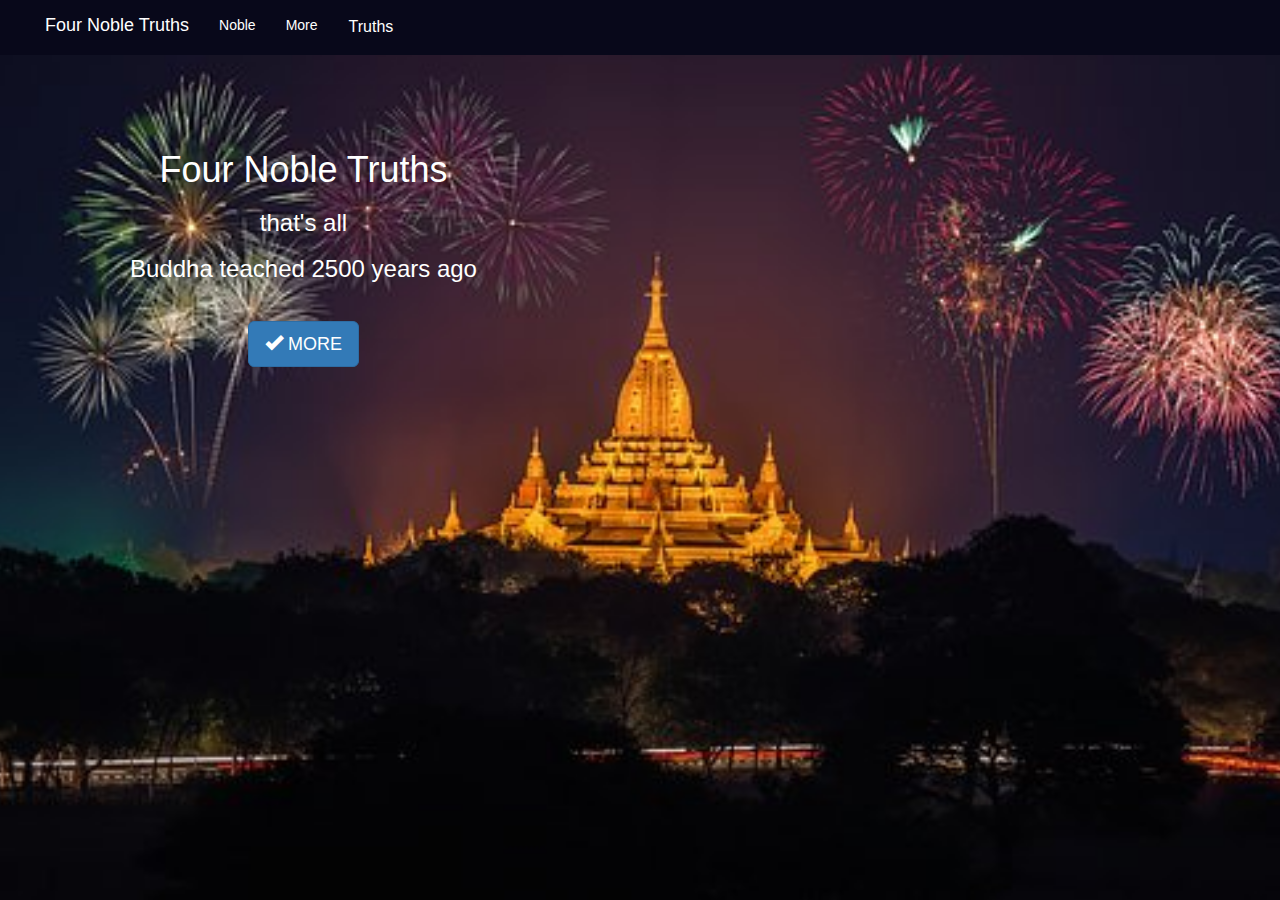
<file: index.html>
<!DOCTYPE html>
<html lang="en">

<head>
    <meta charset="UTF-8">
    <meta http-equiv="X-UA-Compatible" content="IE=edge">
    <meta name="viewport" content="width=device-width, initial-scale=1">
    <title>Four Noble Truths</title>
    <!-- Bootstrap -->
    <link href="css/bootstrap.min.css" rel="stylesheet">
    <link rel="stylesheet" href="css/style.css">
    <!-- HTML5 shim and Respond.js for IE8 support of HTML5 elements and media queries -->
    <!-- WARNING: Respond.js doesn't work if you view the page via file:// -->
    <!--[if lt IE 9]>
    <script src="https://oss.maxcdn.com/html5shiv/3.7.3/html5shiv.min.js"></script>
    <script src="https://oss.maxcdn.com/respond/1.4.2/respond.min.js"></script>
  <![endif]-->
</head>

<body>
<!DOCTYPE html>
<html lang="en">

<head>
    <meta charset="UTF-8">
    <meta http-equiv="X-UA-Compatible" content="IE=edge">
    <meta name="viewport" content="width=device-width, initial-scale=1">
    <title>Four Noble Truths</title>
    <!-- Bootstrap -->
    <link href="css/bootstrap.min.css" rel="stylesheet">
    <link rel="stylesheet" href="css/style.css">
    <!-- HTML5 shim and Respond.js for IE8 support of HTML5 elements and media queries -->
    <!-- WARNING: Respond.js doesn't work if you view the page via file:// -->
    <!--[if lt IE 9]>
    <script src="https://oss.maxcdn.com/html5shiv/3.7.3/html5shiv.min.js"></script>
    <script src="https://oss.maxcdn.com/respond/1.4.2/respond.min.js"></script>
  <![endif]-->
</head>
  
<body>
  <nav class="navbar navbar-default navbar-fixed-top">
    <div class="container-fluid">
      <div class="navbar-header">
        <button type="button" class="navbar-toggle collapsed" data-toggle="collapse" data-target="#bs-example-navbar-collapse-1" aria-expanded="false">
            <span class="sr-only">Toggle navigation</span>
            <span class="icon-bar"></span>
            <span class="icon-bar"></span>
            <span class="icon-bar"></span>
        </button>
        <a class="navbar-brand" href="index.html">Four Noble Truths</a>
      </div>
      
      <div class="collapse navbar-collapse" id="bs-example-navbar-collapse-1">
        <ul class="nav navbar-nav">
          <li><a href="noble.html">Noble</a></li>
          <li><a href="more.html">More</a></li>
        </ul>
        <div class="dropdown">
          <button class="dropbtn"><a href="truth.html">Truths</a></button>
          <div class="dropdown-content">
            <a href="truth.html#dukkha">Dukkha</a>
            <a href="truth.html#samudāya">Samudāya</a>
            <a href="truth.html#nirodha">Nirodha</a>
            <a href="truth.html#magga">Magga</a>
          </div>
        </div>       
      </div><!-- navbar collapse -->
    </div>
  </nav>
    
    
    <div class="container-fluid">
        <div class="background">
            <div class="true-text">
                 <h1>Four Noble Truths</h1>
                 <h3>that's all</h3>
                 <h3>Buddha teached 2500 years ago</h3>
                 <br>
                 <br>
                 <button class="btn btn-primary btn-lg"><span class="glyphicon glyphicon-ok" aria-hidden="true"></span><a href="more.html" id="more">   MORE  </a></button>        
            </div>
        </div>   
    </div>
    
    
    <!-- Always load scripts at the bottom of the body   -->
    <script src="js/jquery-3.2.1.min.js"></script>
    <script src="js/bootstrap.min.js"></script>
</body>

</html>
</file>
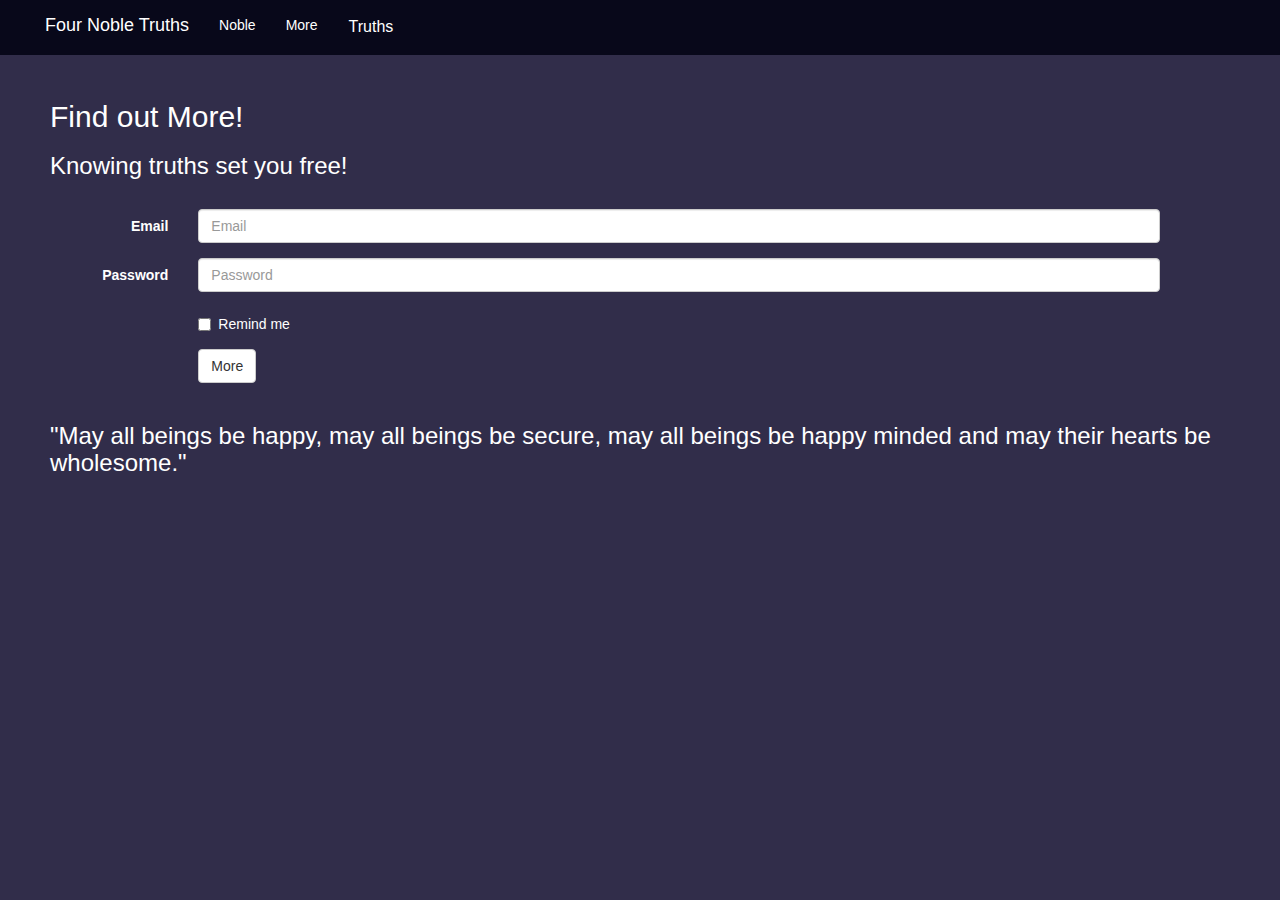
<file: more.html>
<!DOCTYPE html>
<html lang="en">

<head>
    <meta charset="UTF-8">
    <meta http-equiv="X-UA-Compatible" content="IE=edge">
    <meta name="viewport" content="width=device-width, initial-scale=1">
    <title>Four Noble Truths</title>
    <!-- Bootstrap -->
    <link href="css/bootstrap.min.css" rel="stylesheet">
    <link rel="stylesheet" href="css/style.css">
    <!-- HTML5 shim and Respond.js for IE8 support of HTML5 elements and media queries -->
    <!-- WARNING: Respond.js doesn't work if you view the page via file:// -->
    <!--[if lt IE 9]>
    <script src="https://oss.maxcdn.com/html5shiv/3.7.3/html5shiv.min.js"></script>
    <script src="https://oss.maxcdn.com/respond/1.4.2/respond.min.js"></script>
  <![endif]-->
</head>

<body>
<!DOCTYPE html>
<html lang="en">

<head>
    <meta charset="UTF-8">
    <meta http-equiv="X-UA-Compatible" content="IE=edge">
    <meta name="viewport" content="width=device-width, initial-scale=1">
    <title>Four Noble Truths</title>
    <!-- Bootstrap -->
    <link href="css/bootstrap.min.css" rel="stylesheet">
    <link rel="stylesheet" href="css/style.css">
    <!-- HTML5 shim and Respond.js for IE8 support of HTML5 elements and media queries -->
    <!-- WARNING: Respond.js doesn't work if you view the page via file:// -->
    <!--[if lt IE 9]>
    <script src="https://oss.maxcdn.com/html5shiv/3.7.3/html5shiv.min.js"></script>
    <script src="https://oss.maxcdn.com/respond/1.4.2/respond.min.js"></script>
  <![endif]-->
</head>

  
<body class="style">
  <nav class="navbar navbar-default navbar-fixed-top">
    <div class="container-fluid">
      <div class="navbar-header">
        <button type="button" class="navbar-toggle collapsed" data-toggle="collapse" data-target="#bs-example-navbar-collapse-1" aria-expanded="false">
            <span class="sr-only">Toggle navigation</span>
            <span class="icon-bar"></span>
            <span class="icon-bar"></span>
            <span class="icon-bar"></span>
        </button>
        <a class="navbar-brand" href="index.html">Four Noble Truths</a>
      </div>
      
      <div class="collapse navbar-collapse" id="bs-example-navbar-collapse-1">
        <ul class="nav navbar-nav">
          <li><a href="noble.html">Noble</a></li>
          <li><a href="more.html">More</a></li>
        </ul>
        <div class="dropdown">
          <button class="dropbtn"><a href="truth.html">Truths</a></button>
          <div class="dropdown-content">
            <a href="truth.html#dukkha">Dukkha</a>
            <a href="truth.html#samudāya">Samudāya</a>
            <a href="truth.html#nirodha">Nirodha</a>
            <a href="truth.html#magga">Magga</a>
          </div>
        </div>       
      </div><!-- navbar collapse -->
    </div>
  </nav>
  
<br>

<div class="container-fluid">
 <div class="form">
    <h2>Find out More!</h2>
    <h3>Knowing truths set you free!</h3>
 </div>
 
  <form class="form-horizontal">
    <div class="form-group">
      <label for="inputEmail3" class="col-sm-2 control-label">Email</label>
      <div class="col-sm-10">
      <input type="email" class="form-control" id="inputEmail3" placeholder="Email">
      </div>
    </div>
  <div class="form-group">
    <label for="inputPassword3" class="col-sm-2 control-label">Password</label>
    <div class="col-sm-10">
      <input type="password" class="form-control" id="inputPassword3" placeholder="Password">
    </div>
  </div>
  <div class="form-group">
    <div class="col-sm-offset-2 col-sm-10">
      <div class="checkbox">
        <label>
          <input type="checkbox"> Remind me
        </label>
      </div>
    </div>
  </div>
  <div class="form-group">
    <div class="col-sm-offset-2 col-sm-10">
      <button type="submit" class="btn btn-default">More</button>
    </div>
  </div>
</form>

 <div class="container-fluid">
 <div class="form-more">
    <h3>"May all beings be happy, may all beings be secure, 
    may all beings be happy minded and may their hearts be wholesome." </h3>
    <br>
    <br>
    <br>
    

    
    <!-- Always load scripts at the bottom of the body   -->
    <script src="js/jquery-3.2.1.min.js"></script>
    <script src="js/bootstrap.min.js"></script>
</body>

</html>
</file>
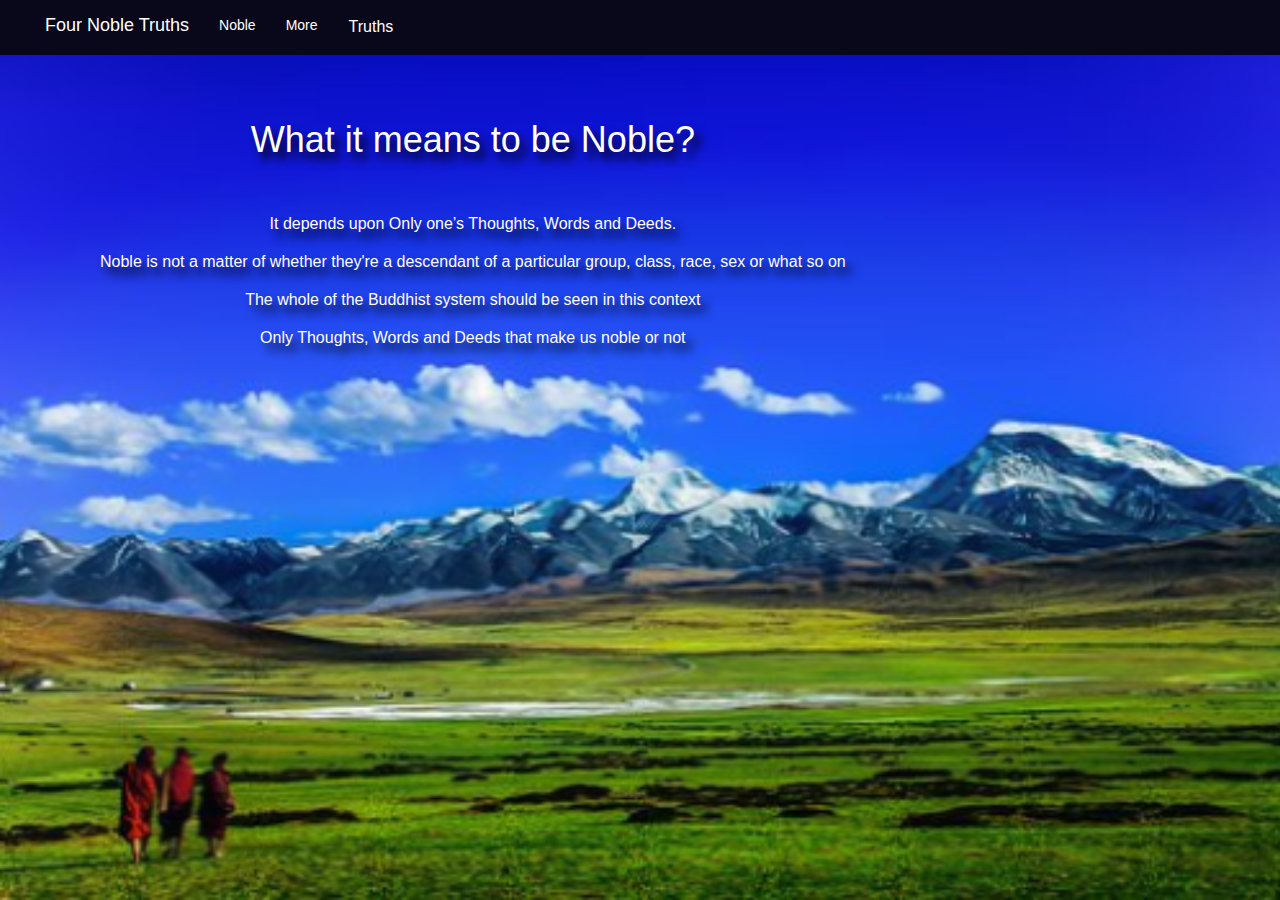
<file: noble.html>
<!DOCTYPE html>
<html lang="en">

<head>
    <meta charset="UTF-8">
    <meta http-equiv="X-UA-Compatible" content="IE=edge">
    <meta name="viewport" content="width=device-width, initial-scale=1">
    <title>Four Noble Truths</title>
    <!-- Bootstrap -->
    <link href="css/bootstrap.min.css" rel="stylesheet">
    <link rel="stylesheet" href="css/style.css">
    <!-- HTML5 shim and Respond.js for IE8 support of HTML5 elements and media queries -->
    <!-- WARNING: Respond.js doesn't work if you view the page via file:// -->
    <!--[if lt IE 9]>
    <script src="https://oss.maxcdn.com/html5shiv/3.7.3/html5shiv.min.js"></script>
    <script src="https://oss.maxcdn.com/respond/1.4.2/respond.min.js"></script>
  <![endif]-->
</head>

  
<body>
<!DOCTYPE html>
<html lang="en">

<head>
    <meta charset="UTF-8">
    <meta http-equiv="X-UA-Compatible" content="IE=edge">
    <meta name="viewport" content="width=device-width, initial-scale=1">
    <title>Four Noble Truths</title>
    <!-- Bootstrap -->
    <link href="css/bootstrap.min.css" rel="stylesheet">
    <link rel="stylesheet" href="css/style.css">
    <!-- HTML5 shim and Respond.js for IE8 support of HTML5 elements and media queries -->
    <!-- WARNING: Respond.js doesn't work if you view the page via file:// -->
    <!--[if lt IE 9]>
    <script src="https://oss.maxcdn.com/html5shiv/3.7.3/html5shiv.min.js"></script>
    <script src="https://oss.maxcdn.com/respond/1.4.2/respond.min.js"></script>
  <![endif]-->
</head>

  
<body>
  <nav class="navbar navbar-default navbar-fixed-top">
    <div class="container-fluid">
      <div class="navbar-header">
        <button type="button" class="navbar-toggle collapsed" data-toggle="collapse" data-target="#bs-example-navbar-collapse-1" aria-expanded="false">
            <span class="sr-only">Toggle navigation</span>
            <span class="icon-bar"></span>
            <span class="icon-bar"></span>
            <span class="icon-bar"></span>
        </button>
        <a class="navbar-brand" href="index.html">Four Noble Truths</a>
      </div>
      
      <div class="collapse navbar-collapse" id="bs-example-navbar-collapse-1">
        <ul class="nav navbar-nav">
          <li><a href="noble.html">Noble</a></li>
          <li><a href="more.html">More</a></li>
        </ul>
        <div class="dropdown">
          <button class="dropbtn"><a href="truth.html">Truths</a></button>
          <div class="dropdown-content">
            <a href="truth.html#dukkha">Dukkha</a>
            <a href="truth.html#samudāya">Samudāya</a>
            <a href="truth.html#nirodha">Nirodha</a>
            <a href="truth.html#magga">Magga</a>
          </div>
        </div>       
      </div><!-- navbar collapse -->
    </div>
  </nav>
  

    
    <div class="container-fluid">
        <div class="background-noble">
            <div class="noble-text">
                 <h1>What it means to be Noble?</h1>
                 <br>
                    <p>It depends upon Only one’s Thoughts, Words and Deeds.</P>
                    <P>Noble is not a matter of whether they're a descendant of a particular group, class, race, sex or what so on</p> 
                    <p>The whole of the Buddhist system should be seen in this context</p>
                    <p>Only Thoughts, Words and Deeds that make us noble or not</p>
            </div>
        </div>   
    </div>
    
 
    
    <!-- Always load scripts at the bottom of the body   -->
    <script src="js/jquery-3.2.1.min.js"></script>
    <script src="js/bootstrap.min.js"></script>
</body>

</html>
</file>
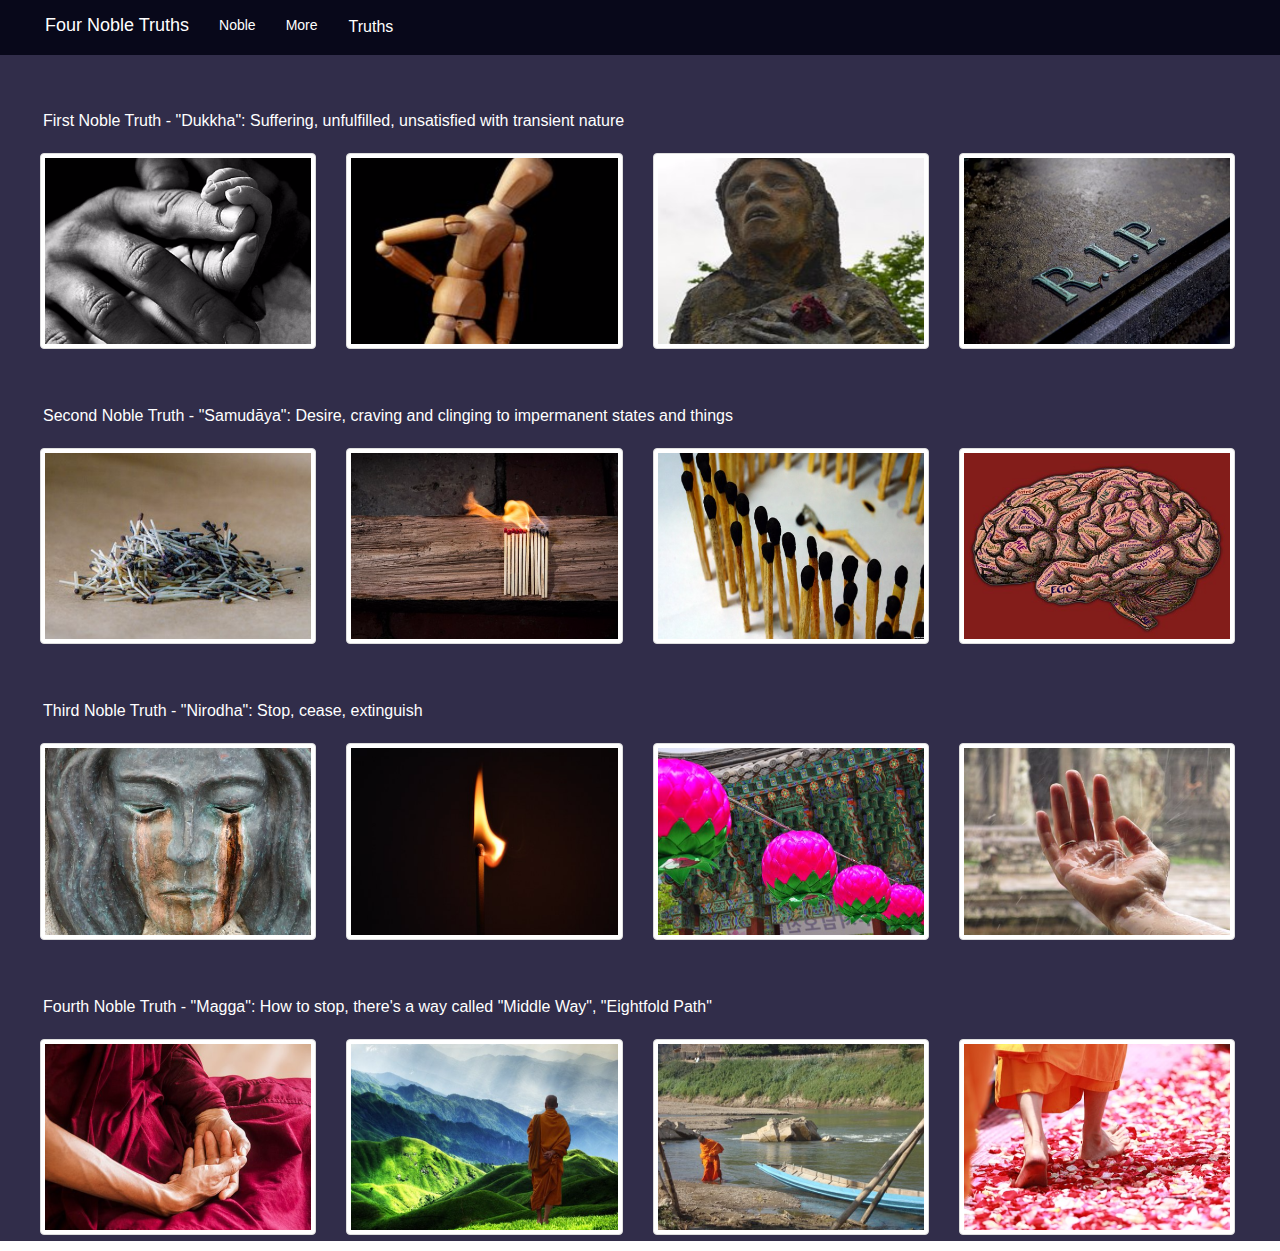
<file: truth.html>
<!DOCTYPE html>
<html lang="en">

<head>
    <meta charset="UTF-8">
    <meta http-equiv="X-UA-Compatible" content="IE=edge">
    <meta name="viewport" content="width=device-width, initial-scale=1">
    <title>Four Noble Truths</title>
    <!-- Bootstrap -->
    <link href="css/bootstrap.min.css" rel="stylesheet">
    <link rel="stylesheet" href="css/style.css">
    <!-- HTML5 shim and Respond.js for IE8 support of HTML5 elements and media queries -->
    <!-- WARNING: Respond.js doesn't work if you view the page via file:// -->
    <!--[if lt IE 9]>
    <script src="https://oss.maxcdn.com/html5shiv/3.7.3/html5shiv.min.js"></script>
    <script src="https://oss.maxcdn.com/respond/1.4.2/respond.min.js"></script>
  <![endif]-->
</head>

<body>
<!DOCTYPE html>
<html lang="en">

<head>
    <meta charset="UTF-8">
    <meta http-equiv="X-UA-Compatible" content="IE=edge">
    <meta name="viewport" content="width=device-width, initial-scale=1">
    <title>Four Noble Truths</title>
    <!-- Bootstrap -->
    <link href="css/bootstrap.min.css" rel="stylesheet">
    <link rel="stylesheet" href="css/style.css">
    <!-- HTML5 shim and Respond.js for IE8 support of HTML5 elements and media queries -->
    <!-- WARNING: Respond.js doesn't work if you view the page via file:// -->
    <!--[if lt IE 9]>
    <script src="https://oss.maxcdn.com/html5shiv/3.7.3/html5shiv.min.js"></script>
    <script src="https://oss.maxcdn.com/respond/1.4.2/respond.min.js"></script>
  <![endif]-->
</head>

  
<body>
  <nav class="navbar navbar-default navbar-fixed-top">
    <div class="container-fluid">
      <div class="navbar-header">
        <button type="button" class="navbar-toggle collapsed" data-toggle="collapse" data-target="#bs-example-navbar-collapse-1" aria-expanded="false">
            <span class="sr-only">Toggle navigation</span>
            <span class="icon-bar"></span>
            <span class="icon-bar"></span>
            <span class="icon-bar"></span>
        </button>
        <a class="navbar-brand" href="index.html">Four Noble Truths</a>
      </div>
      
      <div class="collapse navbar-collapse" id="bs-example-navbar-collapse-1">
        <ul class="nav navbar-nav">
          <li><a href="noble.html">Noble</a></li>
          <li><a href="more.html">More</a></li>
        </ul>
        <div class="dropdown">
          <button class="dropbtn"><a href="truth.html">Truths</a></button>
          <div class="dropdown-content">
            <a href="truth.html#dukkha">Dukkha</a>
            <a href="truth.html#samudāya">Samudāya</a>
            <a href="truth.html#nirodha">Nirodha</a>
            <a href="truth.html#magga">Magga</a>
          </div>
        </div>       
      </div><!-- navbar collapse -->
    </div>
  </nav>
       
<!--container-fluid begins-->   
<div class="container-fluid">
<!--truth begins-->
 <div class="gallery-truth">

<br>
<br>
<br>
<!--row begins-->

   <div class="row" id="dukkha">
   	<p class="heading-truth" id="dukkha">First Noble Truth - "Dukkha": Suffering, unfulfilled, unsatisfied with transient nature </p>
      			<div class="col-12 col-md-3 col-sm-6">
					<a href="#"> 
						<img class="thumbnail img-responsive" id="image-1" src="images/images1/hands-2383261__340.jpg">
					</a>
				</div>
      
				<div class="col-12 col-md-3 col-sm-6">
					<a href="#"> 
						<img class="thumbnail img-responsive" id="image-2" src="images/images1/figure-1707104__340.jpg">
					</a>
				</div>
				
				<div class="col-12 col-md-3 col-sm-6">
					<a href="#"> 
						<img class="thumbnail img-responsive" id="image-3" src="images/images1/suffering-2417234__340.jpg">
					</a>
				</div>
                
                <div class="col-12 col-md-3 col-sm-6">
					<a href="#"> 
						<img class="thumbnail img-responsive" id="image-4" src="images/images1/grave-2036220__340.jpg">
					</a>
				</div>
    </div>
<!--row ends-->
<!--img-repo-->
	<div class="hidden" id="img-repo">	
		<div class="item" id="image-1">
			<img class="thumbnail img-responsive" title="Dukkha" src="images/images1/hands-2383261__340.jpg">
			<p>Why birth is suffering?</p>
		</div>
		<div class="item" id="image-2">
			<img class="thumbnail img-responsive" title="Dukkha" src="images/images1/figure-1707104__340.jpg">
			<p>Why aging is suffering?</p>
		</div>
		<div class="item" id="image-3">
			<img class="thumbnail img-responsive" title="Dukkha" src="images/images1/suffering-2417234__340.jpg">
			<p>Why illness is suffering?</p>
		</div>
        <div class="item" id="image-4">
			<img class="thumbnail img-responsive" title="Dukkha" src="images/images1/grave-2036220__340.jpg">
			<p>Why death is suffering?</p>
		</div>
	</div> 
<!--img-repo-->
<!--row begin-->       

    <div class="row" id="samudāya">
    	<p class="heading-truth" id="samudāya">Second Noble Truth - "Samudāya": Desire, craving and clinging to impermanent states and things</p>
      			<div class="col-12 col-md-3 col-sm-6">
					<a href="#"> 
						<img class="thumbnail img-responsive" id="image-5" src="images/images1/anxiety-1817709__340.jpg">
					</a>
				</div>
				<div class="col-12 col-md-3 col-sm-6">
					<a href="#"> 
						<img class="thumbnail img-responsive" id="image-6" src="images/images1/matches-171732__340.jpg">
					</a>
				</div>
				<div class="col-12 col-md-3 col-sm-6">
					<a href="#"> 
						<img class="thumbnail img-responsive" id="image-7" src="images/images1/help-906885__340.jpg">
					</a>
				</div>
                <div class="col-12 col-md-3 col-sm-6">
					<a href="#"> 
						<img class="thumbnail img-responsive" id="image-8" src="images/images1/mind-2197437__340.jpg">
					</a>
				</div>    
    </div>
<!--row ends-->
<!--img-repo-->
	<div class="hidden" id="img-repo">
		<div class="item" id="image-5">
			<img class="thumbnail img-responsive" title="Samudāya" src="images/images1/anxiety-1817709__340.jpg">
			<p>Craving for sensual pleasures</p>
		</div>
		<div class="item" id="image-6">
			<img class="thumbnail img-responsive" title="Samudāya" src="images/images1/matches-171732__340.jpg">
			<p>Craving for becoming</p>
		</div>
		<div class="item" id="image-7">
			<img class="thumbnail img-responsive" title="Samudāya" src="images/images1/help-906885__340.jpg">
			<p>Craving for disbecoming</p>
		</div>
        <div class="item" id="image-8">
			<img class="thumbnail img-responsive" title="Samudāya" src="images/images1/mind-2197437__340.jpg">
			<p>All in your mind already there</p>
		</div>
	</div> 
<!--img-repo-->
<!--row begins-->  
	
    <div class="row" id="nirodha">
    	<p class="heading-truth" id="nirodha">Third Noble Truth - "Nirodha": Stop, cease, extinguish</p>
      			<div class="col-12 col-md-3 col-sm-6">
					<a href="#"> 
						<img class="thumbnail img-responsive" id="image-9" src="images/images1/sculpture-2481969__340.jpg">
					</a>
				</div>
				<div class="col-12 col-md-3 col-sm-6">
					<a href="#"> 
						<img class="thumbnail img-responsive" id="image-10" src="images/images1/matchstick-20237__340.jpg">
					</a>
				</div>
				<div class="col-12 col-md-3 col-sm-6">
					<a href="#"> 
						<img class="thumbnail img-responsive" id="image-11" src="images/korea-1757270__340.jpg">
					</a>
				</div><div class="col-12 col-md-3 col-sm-6">
					<a href="#"> 
						<img class="thumbnail img-responsive" id="image-12" src="images/images1/hand-1819357__340.jpg">
					</a>
				</div>
    </div> 
<!--row ends-->
<!--img-repo-->
	<div class="hidden" id="img-repo">
		<div class="item" id="image-9">
			<img class="thumbnail img-responsive" title="Nirodha" src="images/images1/sculpture-2481969__340.jpg">
			<p>Remainderless fading away.</p>
		</div>
      
		<div class="item" id="image-10">
			<img class="thumbnail img-responsive" title="Nirodha" src="images/images1/matchstick-20237__340.jpg">
			<p>Cessation of that same craving.</p>
		</div>
      
		<div class="item" id="image-11">
			<img class="thumbnail img-responsive" title="Nirodha" src="images/korea-1757270__340.jpg">
			<p>Giving up and relinquishing of it.</p>
		</div>
        <div class="item" id="image-12">
			<img class="thumbnail img-responsive" title="Nirodha" src="images/images1/hand-1819357__340.jpg">
			<p>Freedom from it, non-reliance on it.</p>	
	   </div>
    </div>
<!--img-repo--> 
<!--row begins-->
    

    <div class="row" id="magga">
    	<p class="heading-truth" id="magga">Fourth Noble Truth - "Magga": How to stop, there's a way called "Middle Way", "Eightfold Path"</p>
      			<div class="col-12 col-md-3 col-sm-6">
					<a href="#"> 
						<img class="thumbnail img-responsive" id="image-13" src="images/meditation-1794292__340.jpg">
					</a>
				</div>
      
				<div class="col-12 col-md-3 col-sm-6">
					<a href="#"> 
						<img class="thumbnail img-responsive" id="image-14" src="images/buddhist-737275__340.jpg">
					</a>
				</div>
				
				<div class="col-12 col-md-3 col-sm-6">
					<a href="#"> 
						<img class="thumbnail img-responsive" id="image-15" src="images/buddhist-monk-353995__340.jpg">
					</a>
				</div>
                <div class="col-12 col-md-3 col-sm-6">
					<a href="#"> 
						<img class="thumbnail img-responsive" id="image-16" src="images/monk-458491__340.jpg">
					</a>
				</div>
    </div>
<!--row ends-->
<!--img-repo-->
	<div class="hidden" id="img-repo">	
		<div class="item" id="image-13">
			<img class="thumbnail img-responsive" title="Magga" src="images/meditation-1794292__340.jpg">
			<p>Right view</p>
		</div>
      
		<div class="item" id="image-14">
			<img class="thumbnail img-responsive" title="Magga" src="images/buddhist-737275__340.jpg">
			<p>Right intention </p>
		</div>
      
		<div class="item" id="image-15">
			<img class="thumbnail img-responsive" title="Magga" src="images/buddhist-monk-353995__340.jpg">
			<p>Right speech, right action, right livelihood</p>
		</div>
		<div class="item" id="image-16">
			<img class="thumbnail img-responsive" title="Magga" src="images/monk-458491__340.jpg">
			<p>Right effort, right mindfulness, right concentration</p>
		</div>
	</div>
<!--img-repo-->
<!--truth ends-->
</div> 
<!--container-fluid ends-->

    
    
    
<div class="modal" id="modal-gallery" role="dialog">
  <div class="modal-dialog">
    <div class="modal-content">
      <div class="modal-header">
          <button class="close" type="button" data-dismiss="modal">×</button>
          <h3 class="modal-title"></h3>
      </div>
      <div class="modal-body">
          <div id="modal-carousel" class="carousel">
   
            <div class="carousel-inner">           
            </div>
            
            <a class="carousel-control left" href="#modal-carousel" data-slide="prev"><i class="glyphicon glyphicon-chevron-left"></i></a>
            <a class="carousel-control right" href="#modal-carousel" data-slide="next"><i class="glyphicon glyphicon-chevron-right"></i></a>
            
          </div>
      </div>
      <div class="modal-footer">
          <button class="btn btn-default" data-dismiss="modal">Close</button>
      </div>
    </div>

</div>
    
    <!-- Always load scripts at the bottom of the body   -->
    <script src="js/jquery-3.2.1.min.js"></script>
    <script src="js/bootstrap.min.js"></script>
    
    <script>
    
$(document).ready(function() {
        
   /* activate the carousel */
   $("#modal-carousel").carousel({interval:false});

   /* change modal title when slide changes */
   $("#modal-carousel").on("slid.bs.carousel",       function () {
        $(".modal-title")
        .html($(this)
        .find(".active img")
        .attr("title"));
   });

   /* when clicking a thumbnail */
   $(".row .thumbnail").click(function(){
    var content = $(".carousel-inner");
    var title = $(".modal-title");
  
    content.empty();  
    title.empty();
  
  	var id = this.id;  
     var repo = $("#img-repo .item");
     var active = repo.first();
  
    active.addClass("active");
    title.html(active.find("img").attr("title"));
  	content.append(repo);

    // show the modal
  	$("#modal-gallery").modal("show");
  });

});
  
  




        
        
    </script>
</body>

</html>
</file>
<file: css/style.css>
.container-fluid {
    padding-left: 0;
    padding-right: 0;
}

.background {
    height: calc(100vh);
    display: flex;
    background-image: url("../images/amazing1822479.jpg");
    background-attachment: fixed;
    background-size: cover;
    background-position: center;
    position: relative
    margin: 0px;
    padding: 0px;  
}
.background-noble{
    height: calc(100vh);
    display: flex;
    background-image: url("../images/theravada-buddhism-1832107__340.jpg");
    background-attachment: fixed;
    background-size: cover;
    background-position: center;
    position: relative
    margin: 0px;
    padding: 0px;  
}

.true-text {
    margin-top: 130px;
    margin-left: 130px;
    margin-bottom: 100px;
    color: #fff;
    font-size: 10px;
    text-align: center;
}
.noble-text {
    margin: 100px;
    color: #fff;
    font-size: 20px;
    text-align: center;;
    text-shadow: 6px 8px 10px rgba(0,0,0,15);
}


.navbar-default {
  background-color: #08081a;
  border-bottom: #111;
}

.navbar-brand {
  color: #fff !important;
  margin-left: 30px !important;
}

.navbar-nav li a {
  color: #fff !important;
}

.navbar-nav li a:hover {
  color: #fff !important;
  background-color: #312d4a !important;
}

.gallery-truth {
  background-color: #312d4a;
  background-size: cover;
  margin-top: 0px;
  margin-right: 0px;
  background-repeat: repeat;
}

.row {
  margin-top: 30px;
  margin-right: 30px;
  margin-bottom: 10px;
  margin-left: 25px;
}

.heading {
  margin-top: 15px;
  margin-left: 50px;
  margin-bottom: 15px;
  color: #fff;
}

.heading-truth {
  margin-top: 20px;
  margin-bottom: 20px;
  margin-left: 18px;
  font-size: 16px;
  text-align: left;
  color: #fff;
}
.item p{
  text-align: center !important;
  margin-left: 0px !important;
}
p{
  margin-bottom: 15px;
  margin-top: 15px;
  margin-left: 0px;
  font-size: 16px;
  text-align: center;
  color: #fff;
}

#title {
  margin-top: 50px;
}

#title-1 {
  margin-top: 50px !important;
  margin-bottom: 10px;
  margin-left: 18px !important;
  font-size: 18px;
  text-align: left;
  color: #fff;
}

.thumbnail {margin-bottom:6px;}

.item {
  position: center;
  margin-left: 30px !important;
}

.carousel-control.left, .carousel-control.right {
  background-image:none;
  margin-top:10%;
  width:5%; 
}


.dropbtn {
  background-color: #08081a;
  color: white;
  padding: 16px;
  font-size: 16px;
  border: none;
  cursor: pointer;
}
.dropbtn a{
  color: white;
  text-decoration: none;
}

.dropdown {
  position: relative;
  display: inline-block;
}

.dropdown-content {
  display: none;
  position: absolute;
  background-color: #312d4a;
  min-width: 160px;
  box-shadow: 0px 8px 16px 0px rgba(0,0,0,0.2);
  z-index: 1;
}
.dropdown-content a {
  color: #fff;
  padding: 12px 16px;
  text-decoration: none;
  display: block;
}
.dropdown-content a:hover {
  background-color: #312d4a;
}
.dropdown:hover .dropdown-content {
  display: block;
}

.dropdown:hover .dropbtn {
  background-color: #312d4a;
}

.close {
    padding: 0;
    cursor: pointer;
    background: 0 0;
    border: 0;
    color: #fff;
}
.modal-header {
  background-color: #312d4a;
  border-bottom-color: #312d4a;
}

.modal-title {
  color: #fff;
  text-align: center;
}

.modal-body {
  background-color: #312d4a;
  color: #312d4a;
}

.modal-footer {
  background-color: #312d4a;
  border-top-color: #312d4a;
}

.form {
    color: #fff;
    margin-top: 40px;
    margin-left: 50px;
    margin-bottom: 20px;
}

.form-horizontal {
    color: #fff;
    margin-top: 30px;
    margin-right: 120px;
    margin-bottom: 20px;
}
.form-more{
    color: #fff;
    margin-left: 50px;
    margin-right: 60px;
    margin-bottom: 20px;
}

#more {
  color: #fff;
  text-align: center;
}

.style {
  background-color: #312d4a;
  background-size: cover;
  margin-right: 0px;
  margin-top: 40px;
  background-repeat: repeat;
}
</file>
